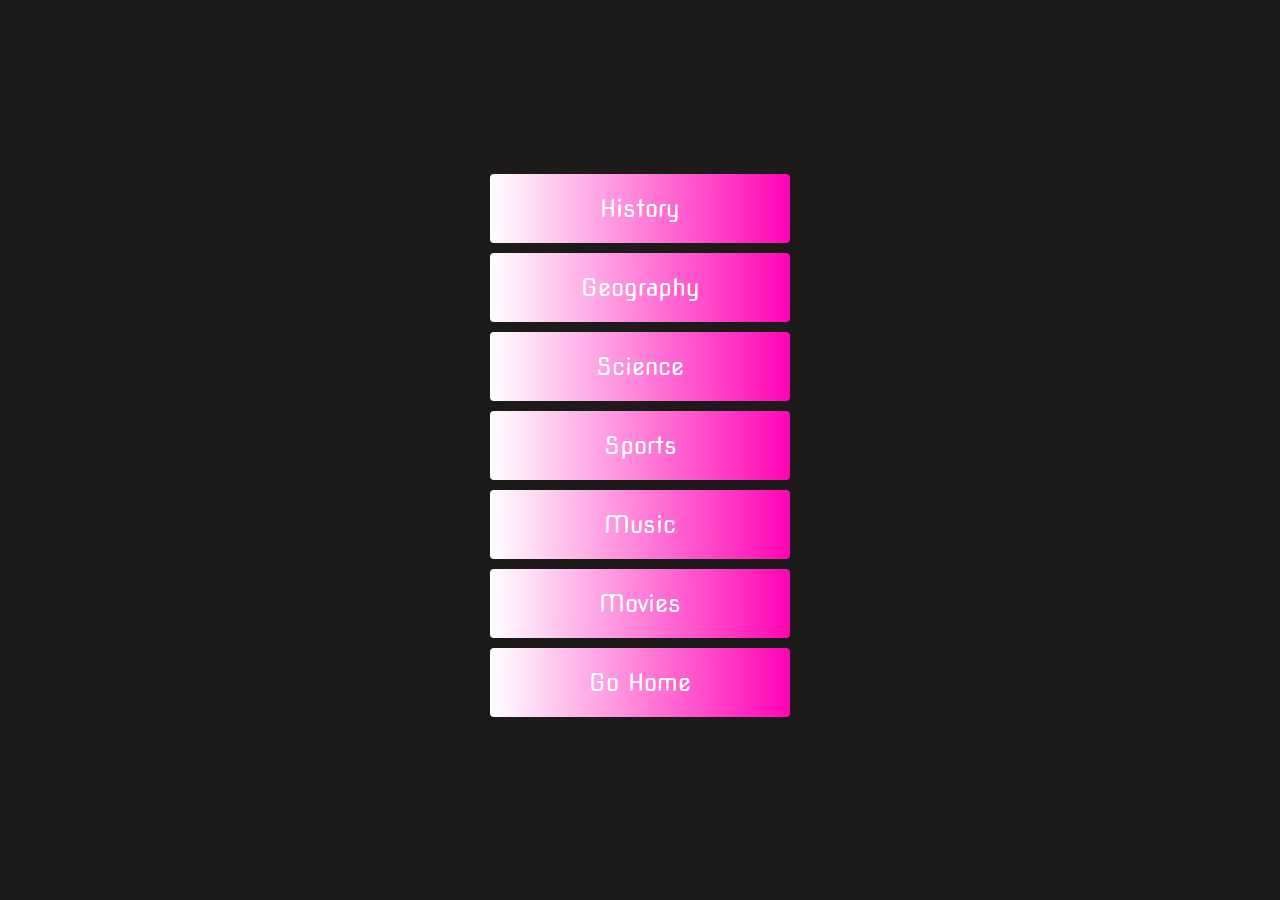
<file: genres.html>
<!DOCTYPE html>
<html lang="en">

<head>
    <meta charset="UTF-8">
    <meta http-equiv="X-UA-Compatible" content="IE=edge">
    <meta name="viewport" content="width=device-width, initial-scale=1.0">
    <title>Genres</title>
    <link rel="stylesheet" href="./CSS/style.css">

</head>

<body>
    <div class="container">
    <video id="background-video" autoplay loop muted>
        <source src="https://media.githubusercontent.com/media/gjoebeck/quiz-game/main/Animations/180503_02_PurpleGrid.mp4" type="video/mp4">
    </video>
    <div class="flex-column flex-center">
        <a href="history.html" class="btn">History</a>
        <a href="geography.html" class="btn">Geography</a>
        <a href="science.html" class="btn">Science</a>
        <a href="sports.html" class="btn">Sports</a>
        <a href="music.html" class="btn">Music</a>
        <a href="movies.html" class="btn">Movies</a>
        <a href="./index.html" class="btn">Go Home</a>
    </div>
</div>
</body>

</html>
</file>
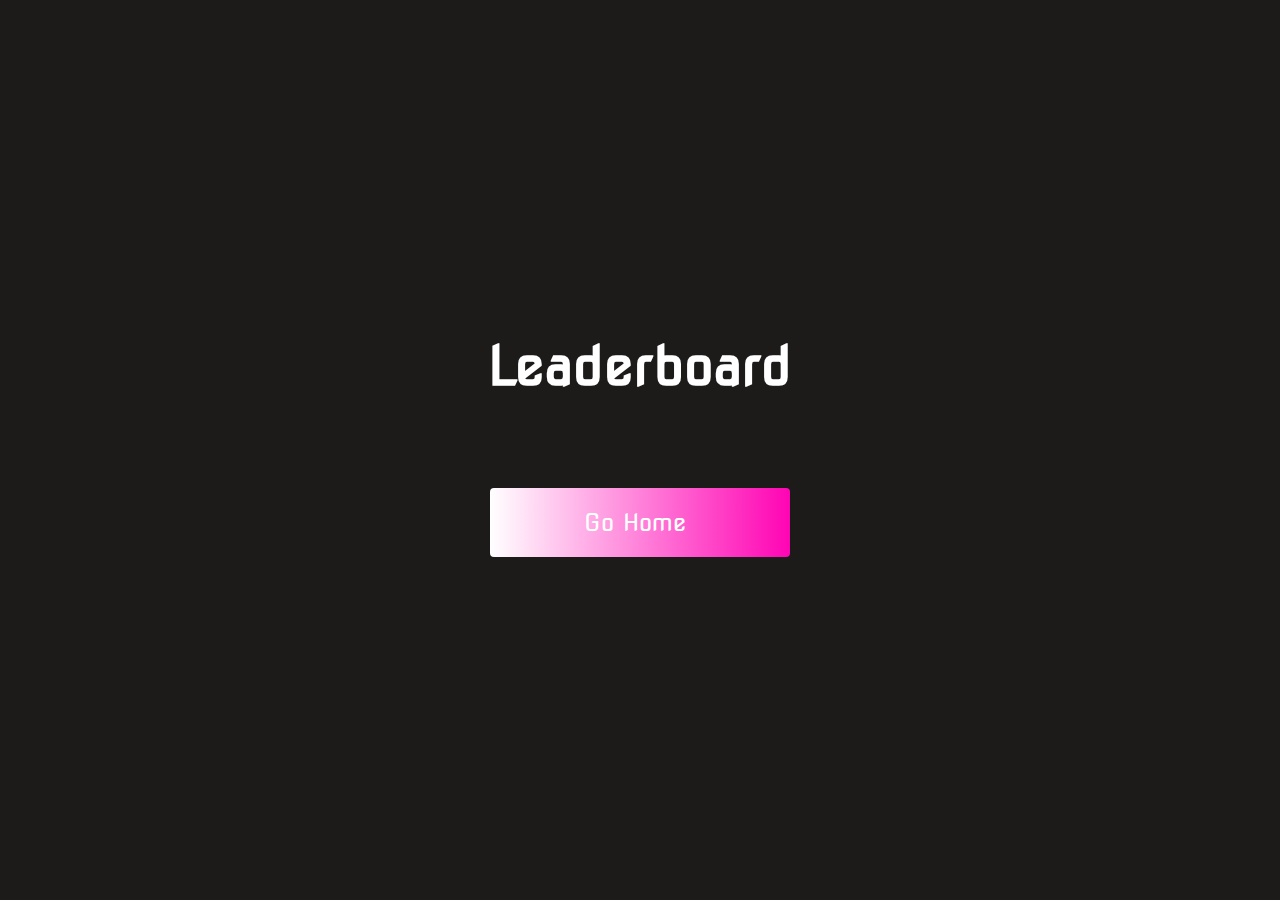
<file: highscores.html>
<!DOCTYPE html>
<html lang="en">

<head>
    <meta charset="UTF-8">
    <meta name="viewport" content="width=device-width, initial-scale=1.0">
    <title>High Scores</title>
    <link rel="stylesheet" href="./CSS/style.css">
    <link rel="stylesheet" href="./CSS/highscores.css">
    <link rel="stylesheet" href="https://use.fontawesome.com/releases/v5.13.1/css/all.css"
        integrity="sha384-xxzQGERXS00kBmZW/6qxqJPyxW3UR0BPsL4c8ILaIWXva5kFi7TxkIIaMiKtqV1Q" crossorigin="anonymous">
</head>

<body>
    <div class="container">
        <div id="highScores" class="flex-center flex-column">
            <h1 id="finalScore">Leaderboard</h1>
            <ul id="highScoresList"></ul>
            <a href="./index.html" class="btn">Go Home<i class="fas fa-home"></i></a>
        </div>
    </div>
    <script src="./JS/highscores.js"></script>
</body>

</html>
</file>
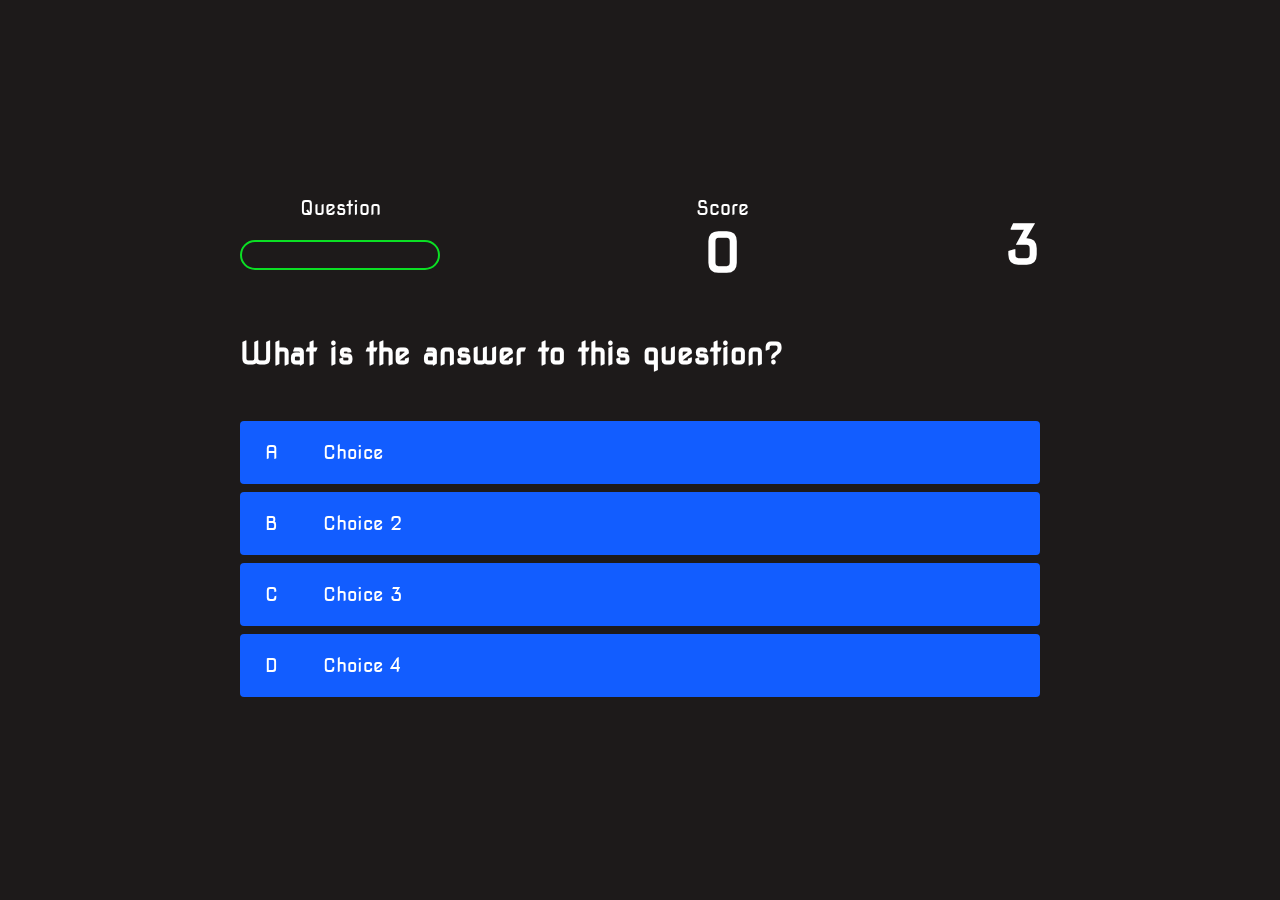
<file: science.html>
<!DOCTYPE html>
<html lang="en">

<head>
    <meta charset="UTF-8">
    <meta http-equiv="X-UA-Compatible" content="IE=edge">
    <meta name="viewport" content="width=device-width, initial-scale=1.0">
    <title>Game Page</title>
    <link rel="stylesheet" href="./CSS/style.css">
    <link rel="stylesheet" href="./CSS/game.css">
    <audio src="Music/space-age-10714.mp3"></audio>
</head>

<body>
    <video id="background-video" autoplay loop muted>
        <source src="https://media.githubusercontent.com/media/gjoebeck/quiz-game/main/Animations/BB_e4055526-16e0-4d72-9bdf-55ced1823866.mp4" type="video/mp4">
    </video>
    <div class="container">
        <div id="game" class="justify-center flex-column">
            <div id="hud">
                <div class="display-bar">
                    <p id="progressText" class="hud-prefix">
                        Question
                    </p>
                    <div id="progressBar">
                        <div id="progressBarFull"></div>
                    </div>
                </div>
                <div class="hud-item">
                    <p class="hud-prefix">
                        Score
                    </p>
                    <h1 class="hud-main-text" id="score">
                        0
                    </h1>
                </div>
                <h1 id="life">
                    3
                </h1>
            </div>
            <h1 id="question">What is the answer to this question?</h1>
            <div class="choice-container">
                <p class="choice-prefix">A</p>
                <p class="choice-text" data-number="1">Choice</p>
            </div>
            <div class="choice-container">
                <p class="choice-prefix">B</p>
                <p class="choice-text" data-number="2">Choice 2</p>
            </div>
            <div class="choice-container">
                <p class="choice-prefix">C</p>
                <p class="choice-text" data-number="3">Choice 3</p>
            </div>
            <div class="choice-container">
                <p class="choice-prefix">D</p>
                <p class="choice-text" data-number="4">Choice 4</p>
            </div>
        </div>
    </div>
    <div>
        <p id="safeTimerDisplay"></p>
    </div>
    <script src="./JS/science.js"></script>
</body>

</html>
</file>
<file: CSS/style.css>
@import url('https://fonts.googleapis.com/css2?family=Nova+Square&display=swap');

:root {
    background-color: rgb(29, 26, 26)
}

* {
    box-sizing: border-box;
    margin: 0;
    padding: 0;
    font-size: 62.5%;
    font-family: 'Nova Square', cursive;
}

h1 {
    font-size: 5.4rem;
    color: #fff;
    margin-bottom: 5rem;
}


h2 {
    font-size: 16.2rem;
    margin-bottom: 4rem;
    color: #fff;
    animation: pulsate 0.11s ease-in-out infinite alternate; 
}

.container {
    width: 100vw;
    height: 100vh;
    display: flex;
    justify-content: center;
    align-items: center;
    max-width: 80rem;
    margin: 0 auto;
    padding: 2rem;
    
}

.flex-column {
    display: flex;
    flex-direction: column;
}

.flex-center {
    justify-content: center;
    align-items: center;
}

.justify-center {
    justify-content: center;
}

.text-center {
    text-align: center;
}

.hidden {
    display: none;
}

.navigation-icons {
    display: flex;
    justify-content: right;
    width: 100%;
    margin-bottom: 4rem;
}

.btn {
    font-size: 2.4rem;
    padding: 2rem 0;
    width: 30rem;
    text-align: center;
    margin-bottom: 1rem;
    text-decoration: none;
    color: rgb(255, 255, 255);
    background: linear-gradient(90deg, rgb(255, 255, 255) 0%, rgb(255, 4, 180) 100%);
    border-radius: 4px;
}

.btn:hover {
    cursor: pointer;
    box-shadow: 0 0.4rem 1.4rem 0 rgba(8, 114, 244, 0.6);
    transition: transform 150ms;
    transform: scale(1.03);
}

.btn[disabled]:hover {
    cursor: not-allowed;
    box-shadow: none;
    transform: none;
}

#highscore-btn {
    background: linear-gradient(90deg, rgb(253, 0, 211) 0%, rgb(0, 0, 0) 100%);
    color: rgb(255, 255, 255);
}

#highscore-btn:hover {
    box-shadow: 0 0.4rem 1.4rem 0 rgba(255,255,0,0.5)
}

#question {
    font-size: 3rem;
}
.fa-crown {
    font-size: 2.5rem;
    margin-left: 1rem;
}

  .fade-in-text {
    text-align: center;
    display: flex;
    justify-content: center;
    font-family: Arial;
    font-size: 3rem;
    animation: fadeIn 8s;
    -webkit-animation: fadeIn 8s;
    -moz-animation: fadeIn 8s;
    -o-animation: fadeIn 8s;
    -ms-animation: fadeIn 8s;
    color:white;
  }
  
  @keyframes fadeIn {
    0% { opacity: 0; }
    100% { opacity: 1; }
  }
  
  @-moz-keyframes fadeIn {
    0% { opacity: 0; }
    100% { opacity: 1; }
  }
  
  @-webkit-keyframes fadeIn {
    0% { opacity: 0; }
    100% { opacity: 1; }
  }
  
  @-o-keyframes fadeIn {
    0% { opacity: 0; }
    100% { opacity: 1; }
  }
  
  @-ms-keyframes fadeIn {
    0% { opacity: 0; }
    100% { opacity: 1; }
  }

  @keyframes pulsate {
    
    100% {
  
        text-shadow:
        0 0 4px #fff,
        0 0 11px #fff,
        0 0 19px #fff,
        0 0 40px #f09,
        0 0 80px #f09,
        0 0 90px #f09,
        0 0 100px #f09,
        0 0 150px #f09;
    
    }
    
    0% {
  
      text-shadow:
      0 0 4px #fff,
      0 0 10px #fff,
      0 0 18px #fff,
      0 0 38px #f09,
      0 0 73px #f09,
      0 0 80px #f09,
      0 0 94px #f09,
      0 0 140px #f09;
  
  }

  }
/* End Page CSS */
.end-form-container {
    width: 100%;
    display: flex;
    flex-direction: column;
    align-items: center;
    max-width: 30rem;
}

input {
    margin-bottom: 1rem;
    width: 20rem;
    padding: 1.5rem;
    font-size: 1.8rem;
    border: none;
    box-shadow: 0 0.1rem 1.4rem 0 rgba(86, 185, 235, 0.5);
}

input::placeholder {
    color: #aaa;
}

#username {
    margin-bottom: 3rem;
    width: 100%;
    outline: none;
}

#end-text {
    font-size: 2.4rem;
    color: #fff;
    text-align: center;
}

#saveScoreBtn {
    border: none;
}

.fa-home {
    margin-left: 1rem;
    font-size: 2rem;
    color: rgb(28, 26, 26)
}

.genres-list {
    display: flex;
    flex-wrap: wrap;
    justify-content: center;
    align-items: center;
    margin-top: 2rem;
}



#muteMusic {
    position: absolute;
    top: 1rem;
    right: 1rem;
    font-size: 2rem;
    color: #fff;
    cursor: pointer;
}

#background-video {
    width: 100vw;
    height: 100vh;
    object-fit: cover;
    position: fixed;
    left: 0;
    right: 0;
    top: 0;
    bottom: 0;
    z-index: -1;
  }

  @media (max-width: 750px) {
    #background-video { display: none; }
    body {
      background: url("https://assets.codepen.io/6093409/river.jpg") no-repeat;
      background-size: cover;
    }
}

@media screen and (min-width: 500px) {
    body {
    width: 60vw;
    height: 60vh;
    }
 }
 
 @media screen and (min-width: 800px) {
    body {
       width:100vw;
       height: 100vh;
    }
 }
</file>
<file: CSS/highscores.css>
body {
    color: #fff;
}

#highScoresList {
    list-style: none;
    margin-bottom: 4rem;
}

.high-score {
    font-size: 2.8rem;
    margin-bottom: 0.5rem;
}
</file>
<file: CSS/game.css>
body {
    color: #fff;
    overflow: hidden;
}

.neonText {
    color: #fff;
    text-shadow:
        0 0 7px #fff,
        0 0 10px #fff,
        0 0 21px #fff,
        0 0 42px #0fa,
        0 0 82px #0fa,
        0 0 92px #0fa,
        0 0 102px #0fa,
        0 0 151px #0fa;
  }

  .neonText {
    color: rgb(0, 174, 255);
    text-shadow:
        0 0 7px #fff,
        0 0 10px #fff,
        0 0 21px #fff,
        0 0 42px #0fa,
        0 0 82px #0fa,
        0 0 92px #0fa,
        0 0 102px #0fa,
        0 0 151px #0fa;
  }
  

.choice-container {
    display: flex;
    margin-bottom: 0.8rem;
    width: 100%;
    border-radius: 4px;
    background: rgb(18, 93, 255);
    font-size: 3rem;
    min-width: 80rem;
}

.choice-container-2{
    display: flex;
    margin-bottom: 0.8rem;
    width: 100%;
    border-radius: 4px;
    background: rgb(18, 93, 255);
    font-size: 3rem;
    min-width: 80rem;

}

.choice-container:hover {
    cursor: pointer;
    box-shadow: 0 0.4rem 1.4rem 0 rgba(6, 103, 247, 0.5);
    transform: scale(1.02);
    transform: transform 100ms;
}

.choice-prefix {
    padding: 2rem 2.5rem;
    color: white;
}

.choice-text {
    padding: 2rem;
    width: 100%;
}


.correct {
    background: linear-gradient(32deg, rgba(11, 223, 36) 0%, rgb(41, 232, 111) 100%);
}

.incorrect {
    background: linear-gradient(32deg, rgba(230, 29, 29, 1) 0%, rgb(224, 11, 11, 1) 100%);
}

/* Heads up Display */
#hud {
    display: flex;
    justify-content: space-between;
}

.hud-prefix {
    text-align: center;
    font-size: 2rem;
}

.hud-main-text {
    text-align: center;
}

#progressBar {
    width: 20rem;
    height: 3rem;
    border: 0.2rem solid rgb(11,223,36);
    margin-top: 2rem;
    border-radius: 50px;
    overflow: hidden;
}

#progressBarFull {
    height: 100%;
    background: rgb(11,223,36);
    width: 0%;
}

#life {
    display: flex;
    justify-content: right;
    padding-top: 2%;
}

#safeTimerDisplay {
    display: flex;
    justify-content: center;
    font-size: 3rem;
}


@media screen and (max-width: 768px) {
    .choice-container {
        min-width: 40rem;
    }
};
</file>
